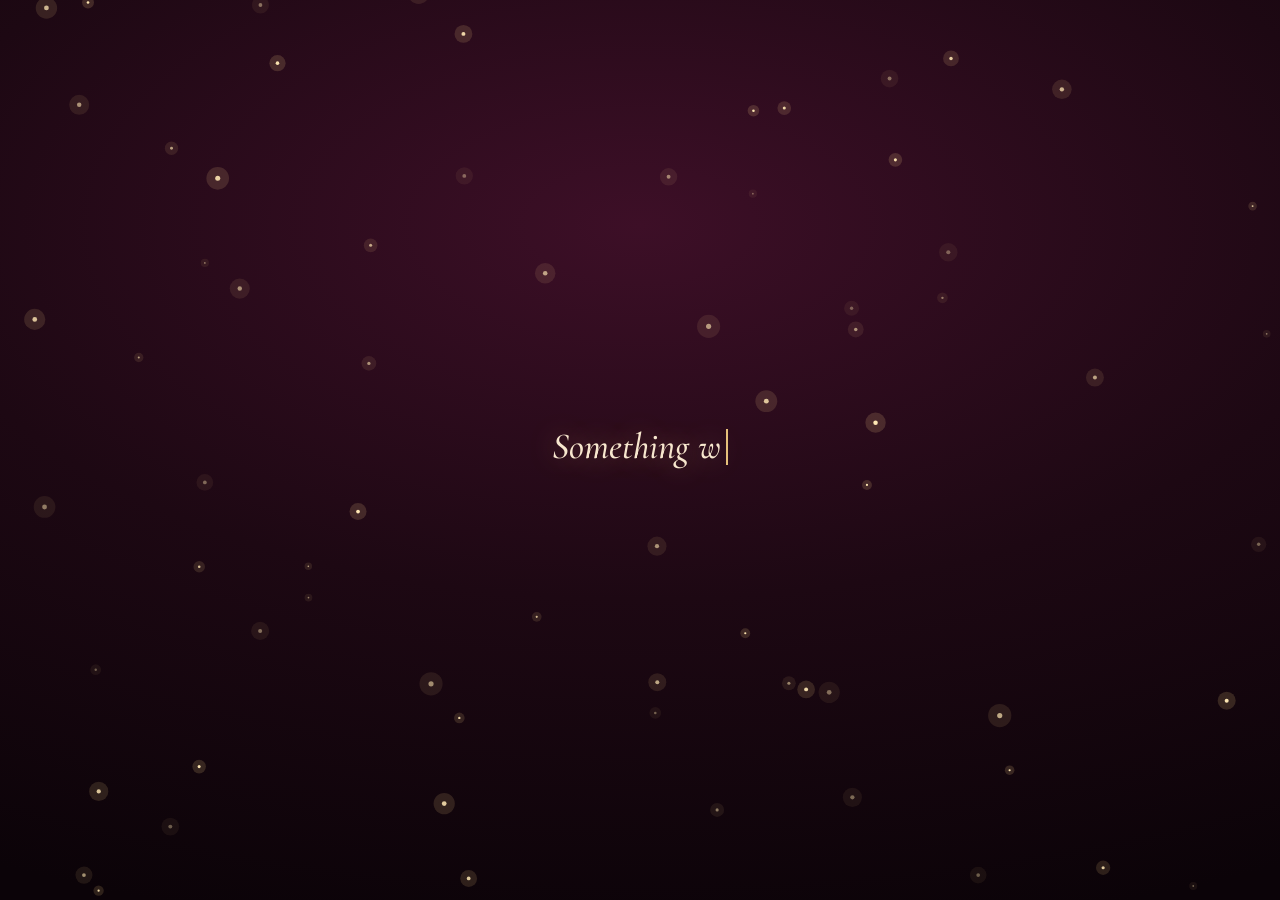
<file: index.html>
<!doctype html>
<html lang="en">
<head>
<meta charset="utf-8">
<meta name="viewport" content="width=device-width, initial-scale=1, viewport-fit=cover">
<meta name="theme-color" content="#1b0612">
<meta name="robots" content="noindex, nofollow">
<title>A secret ✉</title>
<link rel="preconnect" href="https://fonts.googleapis.com">
<link rel="preconnect" href="https://fonts.gstatic.com" crossorigin>
<link href="https://fonts.googleapis.com/css2?family=Caveat:wght@500;600&family=Cormorant+Garamond:ital,wght@0,500;0,600;1,500;1,600&family=Great+Vibes&family=Jost:wght@300;400;500&display=swap" rel="stylesheet">
<link rel="stylesheet" href="css/style.css">
</head>
<body>

<div class="bg bg-dark" aria-hidden="true"></div>
<div class="bg bg-light" aria-hidden="true"></div>
<canvas id="bg" aria-hidden="true"></canvas>

<!-- ============ 1. MYSTERY GATE ============ -->
<section id="s-gate" class="screen active">
  <p id="gate-line" class="gate-line"></p>
  <button id="seal-btn" class="env-wrap" hidden aria-label="Touch the seal">
    <div class="env3d" id="env3d">
      <div class="env-body">
        <span class="e-back"></span>
        <span class="e-letter"></span>
        <span class="e-front"></span>
        <span class="e-flap"></span>
        <span class="wax"><b>♥</b></span>
      </div>
    </div>
    <span class="touch" id="touch-txt">touch the seal</span>
  </button>
</section>

<!-- ============ 2. BREAK THE SEAL ============ -->
<section id="s-lock" class="screen">
  <div class="lock-seal" id="lock-seal">
    <span class="ring"></span>
    <span class="half hl"><b>♥</b></span>
    <span class="half hr"><b>♥</b></span>
    <span class="glow"></span>
  </div>
  <h2 class="script lock-title" id="lock-title">Break the seal</h2>
  <p class="lock-sub" id="lock-sub">Only she knows the four numbers…</p>
  <div class="slots" id="slots"><i></i><i></i><i></i><i></i></div>
  <p class="lock-msg" id="lock-msg">&nbsp;</p>
  <div class="keypad" id="keypad">
    <button data-k="1">1</button><button data-k="2">2</button><button data-k="3">3</button>
    <button data-k="4">4</button><button data-k="5">5</button><button data-k="6">6</button>
    <button data-k="7">7</button><button data-k="8">8</button><button data-k="9">9</button>
    <span></span><button data-k="0">0</button><button data-k="clear" class="clear">clear</button>
  </div>
</section>

<!-- ============ 3. THE REVEAL (3D heart + 3D words) ============ -->
<section id="s-stage" class="screen">
  <canvas id="heart" aria-label="A 3D heart you can spin"></canvas>
  <div class="stage-grid">
    <div class="words words-top" id="words-top"></div>
    <div class="heart-slot" id="heart-slot"></div>
    <div class="words words-name" id="words-name"></div>
    <p class="stage-cap" id="stage-cap"></p>
    <p class="tap-msg" id="tap-msg" aria-live="polite"></p>
    <button class="rose-btn open-btn" id="open-btn" hidden>Open my gift ✦</button>
  </div>
</section>

<!-- ============ 4. MAIN ============ -->
<main id="s-main" hidden>

  <section class="block" id="album">
    <p class="tag reveal">✦ OUR MEMORIES ✦</p>
    <h2 class="script sec-title reveal">Every moment with you</h2>
    <p class="sec-sub reveal">Tap any photo to see it up close.</p>
    <div class="grid" id="grid"></div>
  </section>

  <section class="block" id="letter-block">
    <p class="tag reveal">✦ A LETTER ✦</p>
    <h2 class="script sec-title reveal">Words from my heart</h2>
    <button class="envelope reveal" id="envelope" aria-label="Open the letter">
      <span class="en-back"></span>
      <span class="en-paper"></span>
      <span class="en-front"></span>
      <span class="en-flap"></span>
      <span class="en-seal">♥</span>
      <span class="en-tap">tap to open</span>
    </button>
    <article class="letter" id="letter" hidden>
      <svg class="sprig sprig-a" viewBox="0 0 100 100" aria-hidden="true"><use href="#sprig"/></svg>
      <svg class="sprig sprig-b" viewBox="0 0 100 100" aria-hidden="true"><use href="#sprig"/></svg>
      <div class="letter-text" id="letter-text"></div>
      <button class="skip" id="letter-skip" type="button">tap to show all</button>
    </article>
  </section>

  <section class="block" id="game-block">
    <p class="tag reveal">✦ A LITTLE GAME ✦</p>
    <h2 class="script sec-title reveal">Pluck a petal</h2>
    <p class="sec-sub reveal">Every petal holds something sweet I need you to know.</p>
    <div class="flower-wrap reveal" id="flower-wrap">
      <svg id="flower" viewBox="0 0 200 290" aria-label="Flower with petals to pluck"></svg>
    </div>
    <div class="msg-card" id="petal-msg" aria-live="polite">Tap a petal ✦</div>
    <p class="const-meta"><b id="petals-left">12</b> petals left</p>
    <button class="rose-btn" id="regrow" hidden>Grow a new flower ↻</button>
  </section>

  <section class="block" id="finale">
    <p class="tag reveal">✦ A PROMISE ✦</p>
    <h2 class="script sec-title reveal">What I promise you</h2>
    <div class="scroll reveal" id="scroll"><ol id="promises"></ol></div>
    <button class="seal-press reveal" id="seal-it" aria-label="Press the wax seal">
      <span class="sp-ring"></span><span class="sp-wax"><b>♥</b></span>
      <span class="sp-txt" id="sp-txt">press to seal it with love</span>
    </button>

    <div id="after" hidden>
      <h2 class="script big-final">Happy Birthday,<br><span id="f-name"></span></h2>
      <p class="final-sub" id="final-sub"></p>
      <p class="together" id="together" hidden></p>
      <p class="script from">Forever yours,<br><span id="f-him"></span></p>
      <button class="rose-btn" id="replay">Back to the top ↑</button>
    </div>
  </section>
</main>

<!-- photo viewer -->
<div id="lightbox" class="lightbox" hidden>
  <button class="lb-close" id="lb-close" aria-label="Close">×</button>
  <button class="lb-nav prev" id="lb-prev" aria-label="Previous">‹</button>
  <figure class="lb-fig"><img id="lb-img" alt=""><figcaption id="lb-cap"></figcaption></figure>
  <button class="lb-nav next" id="lb-next" aria-label="Next">›</button>
  <div class="lb-bar"><span id="lb-count"></span><button id="lb-play" class="lb-play" type="button">▶ slideshow</button></div>
</div>

<!-- video viewer -->
<div id="vidmodal" class="lightbox" hidden>
  <button class="lb-close" id="vm-close" aria-label="Close">×</button>
  <figure class="lb-fig"><video id="vm-video" controls playsinline></video><figcaption id="vm-cap"></figcaption></figure>
</div>

<button id="sound-btn" class="sound-btn" hidden aria-label="Sound on or off">♪</button>
<canvas id="fw" aria-hidden="true"></canvas>
<div id="confetti" aria-hidden="true"></div>
<div id="flash" aria-hidden="true"></div>

<!-- reusable drawings -->
<svg width="0" height="0" style="position:absolute" aria-hidden="true" focusable="false">
  <defs>
    <symbol id="sprig" viewBox="0 0 100 100">
      <g fill="none" stroke="#b98a7a" stroke-width="1.6" stroke-linecap="round">
        <path d="M8 94 C 30 70, 50 50, 90 8"/>
        <path d="M22 78 c-10 -2 -14 -12 -10 -20 c10 2 14 10 10 20z" fill="#e9b9c4" stroke="#d48aa0"/>
        <path d="M38 62 c-11 0 -16 -9 -13 -18 c10 0 16 8 13 18z" fill="#f3cdd5" stroke="#d48aa0"/>
        <path d="M52 48 c10 -3 14 -12 10 -19 c-10 3 -14 11 -10 19z" fill="#e9b9c4" stroke="#d48aa0"/>
        <path d="M66 33 c10 -2 14 -11 11 -18 c-10 2 -14 10 -11 18z" fill="#f3cdd5" stroke="#d48aa0"/>
        <circle cx="90" cy="8" r="3.4" fill="#e6c07b" stroke="none"/>
      </g>
    </symbol>
  </defs>
</svg>

<noscript><p style="padding:2rem;text-align:center;color:#fff">Please turn on JavaScript to open this 💝</p></noscript>
<script src="js/seal.js"></script>
<script src="js/fx.js"></script>
<script src="js/heart3d.js"></script>
<script src="js/app.js"></script>
</body>
</html>
</file>
<file: css/style.css>
:root{
  --wine:#2a0a1a; --velvet:#5a1230; --rose:#e8799a; --deep:#a02a55; --blush:#fde3e8;
  --gold:#e6c07b; --champ:#f7e7ce; --ivory:#fffaf5; --ink:#f7e7ce; --muted:#cfae9f;
  --script:'Great Vibes','Brush Script MT',cursive;
  --hand:'Caveat','Segoe Print',cursive;
  --serif:'Cormorant Garamond',Georgia,serif;
  --ui:'Jost',system-ui,-apple-system,'Segoe UI',sans-serif;
}
body.light{--ink:#4a1b2c;--muted:#9a6a78}
*{box-sizing:border-box;-webkit-tap-highlight-color:transparent}
[hidden]{display:none!important}
html,body{margin:0;background:#14050c;color:var(--ink);font-family:var(--serif);overflow-x:clip;transition:color 1.2s}
body{min-height:100svh}
button{font:inherit;color:inherit;cursor:pointer;border:0;background:none}
.script{font-family:var(--script);font-weight:400;margin:0;line-height:1.15}

/* ---------- backgrounds ---------- */
.bg{position:fixed;inset:0;z-index:0;transition:opacity 1.6s ease}
.bg-dark{background:radial-gradient(110% 80% at 50% 25%,#3d0f27 0%,#1d0813 52%,#0b0308 100%)}
.bg-light{opacity:0;background:radial-gradient(120% 70% at 50% 0%,#fff9f4 0%,#fde7ec 48%,#f8cfda 100%)}
body.light .bg-light{opacity:1}
#bg{position:fixed;inset:0;width:100%;height:100%;z-index:1;pointer-events:none}
@keyframes spin{to{transform:rotate(360deg)}}
@keyframes fin{from{opacity:0;transform:translateY(10px)}to{opacity:1;transform:none}}
@keyframes pulse{50%{opacity:.4}}
@keyframes beat{50%{transform:translateZ(22px) scale(1.1)}}

/* ---------- screens ---------- */
.screen{position:fixed;inset:0;z-index:10;display:none;flex-direction:column;align-items:center;justify-content:center;padding:24px 20px;text-align:center}
.screen.active{display:flex;animation:fin .9s ease both}
.rose-btn{font-family:var(--ui);font-weight:400;letter-spacing:.08em;font-size:.95rem;color:#fff;padding:14px 30px;border-radius:999px;
  background:linear-gradient(135deg,#f08aa6,#c9456a);box-shadow:0 0 0 1px rgba(255,255,255,.3) inset,0 12px 30px rgba(201,69,106,.38);transition:transform .2s,box-shadow .2s}
.rose-btn:hover{transform:translateY(-2px)}
.rose-btn:active{transform:scale(.97)}

/* ---------- 1. gate ---------- */
.gate-line{font-style:italic;font-weight:500;font-size:clamp(1.55rem,6.2vw,2.3rem);line-height:1.35;color:var(--champ);text-shadow:0 0 28px rgba(230,192,123,.45);max-width:560px;min-height:3.9em;margin:0 0 6px;display:flex;align-items:center;justify-content:center;transition:opacity .8s}
.gate-line.out{opacity:0}
.gate-line.typing::after{content:"";display:inline-block;width:2px;height:1em;margin-left:5px;background:var(--gold);vertical-align:-.1em;animation:blink .8s steps(1) infinite}
@keyframes blink{50%{opacity:0}}
.env-wrap{display:flex;flex-direction:column;align-items:center;gap:30px;animation:fin 1.4s both}
.env3d{width:min(72vw,300px);aspect-ratio:1.6;perspective:900px;animation:floaty 5s ease-in-out infinite}
@keyframes floaty{50%{transform:translateY(-10px)}}
.env-body{position:relative;width:100%;height:100%;transform-style:preserve-3d;transform:rotateX(var(--rx,8deg)) rotateY(var(--ry,-12deg));transition:transform .2s ease-out}
.env-body span{position:absolute;display:block}
.e-back{inset:0;background:#4a0f29;border-radius:7px;box-shadow:0 34px 70px rgba(0,0,0,.65),0 0 70px rgba(230,192,123,.2)}
.e-letter{left:8%;right:8%;top:5%;bottom:14%;background:linear-gradient(#fff5ea,#f7e2cf);border-radius:3px;transform:translateZ(6px)}
.e-front{inset:0;background:linear-gradient(160deg,#862048,#5a1230);border-radius:7px;clip-path:polygon(0 0,50% 56%,100% 0,100% 100%,0 100%);transform:translateZ(12px)}
.e-flap{left:0;right:0;top:0;height:58%;background:linear-gradient(#9a2a55,#701a3c);clip-path:polygon(0 0,100% 0,50% 100%);transform:translateZ(14px)}
.wax{left:50%;top:50%;width:62px;height:62px;margin:-12px 0 0 -31px;border-radius:50%;transform:translateZ(22px);background:radial-gradient(circle at 35% 30%,#ee5577,#a3173a 72%);box-shadow:0 8px 18px rgba(0,0,0,.6),inset 0 0 0 4px rgba(255,255,255,.08);display:flex!important;align-items:center;justify-content:center;color:#ffc9d6;font-size:1.7rem;animation:beat 1.9s ease-in-out infinite}
.touch{font-family:var(--ui);font-weight:300;letter-spacing:.38em;text-transform:uppercase;font-size:.72rem;color:var(--muted);animation:pulse 2.4s infinite}

/* ---------- 2. lock ---------- */
.lock-seal{position:relative;width:104px;height:104px;margin-bottom:12px}
.lock-seal .ring{position:absolute;inset:-9px;border-radius:50%;border:1.5px solid rgba(230,192,123,.55);border-top-color:transparent;animation:spin 10s linear infinite}
.lock-seal .half{position:absolute;inset:0;border-radius:50%;background:radial-gradient(circle at 35% 30%,#ee5577,#a3173a 72%);box-shadow:inset 0 0 0 5px rgba(255,255,255,.08),0 10px 26px rgba(0,0,0,.55);display:flex;align-items:center;justify-content:center;color:#ffc9d6;font-size:2.5rem;transition:transform 1s cubic-bezier(.3,1.3,.5,1),opacity 1s}
.lock-seal .hl{clip-path:polygon(0 0,55% 0,47% 22%,57% 44%,46% 68%,55% 100%,0 100%)}
.lock-seal .hr{clip-path:polygon(55% 0,100% 0,100% 100%,55% 100%,46% 68%,57% 44%,47% 22%)}
.lock-seal .glow{position:absolute;inset:-36px;border-radius:50%;background:radial-gradient(circle,rgba(255,220,160,.95),transparent 65%);opacity:0;transition:opacity .6s;pointer-events:none}
.lock-seal.busy .half{animation:throb .8s ease-in-out infinite}
@keyframes throb{50%{filter:brightness(1.35);transform:scale(1.04)}}
.lock-seal.crack .hl{transform:translate(-52px,34px) rotate(-28deg);opacity:0}
.lock-seal.crack .hr{transform:translate(52px,38px) rotate(26deg);opacity:0}
.lock-seal.crack .glow{opacity:1}
.lock-title{font-size:2.5rem;color:var(--champ);text-shadow:0 0 24px rgba(230,192,123,.45)}
.lock-sub{margin:2px 0 4px;font-style:italic;font-size:1.15rem;color:var(--muted);min-height:1.5em}
.slots{display:flex;gap:16px;margin:14px 0 6px}
.slots i{width:15px;height:15px;border-radius:50%;border:1.5px solid rgba(230,192,123,.7);transition:.2s}
.slots i.f{background:var(--gold);box-shadow:0 0 14px var(--gold);transform:scale(1.15)}
.slots.ok i{background:#ffe3a3;border-color:#ffe3a3;box-shadow:0 0 18px #ffd27a}
.slots.bad{animation:shakeX .45s}
.slots.bad i{background:#ff6a80;border-color:#ff6a80;box-shadow:0 0 14px #ff6a80}
@keyframes shakeX{20%{transform:translateX(-9px)}40%{transform:translateX(9px)}60%{transform:translateX(-6px)}80%{transform:translateX(6px)}}
.lock-msg{min-height:3em;margin:4px 0 8px;max-width:310px;font-style:italic;font-size:1.08rem;color:var(--muted)}
.keypad{display:grid;grid-template-columns:repeat(3,72px);gap:14px;justify-content:center}
.keypad button{width:72px;height:72px;border-radius:50%;font-family:var(--serif);font-weight:500;font-size:1.9rem;color:var(--champ);
  background:rgba(255,236,225,.06);border:1px solid rgba(230,192,123,.38);backdrop-filter:blur(6px);-webkit-backdrop-filter:blur(6px);transition:transform .12s,background .12s,box-shadow .12s}
.keypad button:hover{background:rgba(255,236,225,.12)}
.keypad button:active{transform:scale(.9);background:rgba(230,192,123,.3);box-shadow:0 0 24px rgba(230,192,123,.55)}
.keypad .clear{font-size:.85rem;letter-spacing:.12em;color:var(--muted);font-family:var(--ui)}
.keypad.off{opacity:.5;pointer-events:none}
#flash{position:fixed;inset:0;z-index:90;pointer-events:none;opacity:0;background:radial-gradient(circle,#fff,#ffe1ea 60%,#ffd0dc)}
#flash.go{animation:flash 1.5s ease-out}
@keyframes flash{0%{opacity:0}20%{opacity:1}100%{opacity:0}}

/* ---------- 3. stage (3D heart + 3D words) ---------- */
#s-stage{padding:0}
#heart{position:absolute;inset:0;width:100%;height:100%;z-index:1;touch-action:none;cursor:grab}
.stage-grid{position:relative;z-index:2;width:100%;max-width:900px;height:100%;display:grid;grid-template-rows:auto 1fr auto auto auto auto;pointer-events:none;padding:calc(34px + env(safe-area-inset-top)) 14px calc(20px + env(safe-area-inset-bottom))}
.words{perspective:900px;text-align:center;min-height:1em}
.t3{position:relative;display:inline-block;transform-style:preserve-3d;font-family:var(--script);line-height:1.08;white-space:nowrap;will-change:transform}
.t3 .layer{position:absolute;left:0;top:0;white-space:nowrap}
.t3 .layer.front{position:relative}
.t3 .ch{display:inline-block;opacity:0;animation:chIn 1s cubic-bezier(.2,1.5,.35,1) forwards;animation-delay:calc(var(--i) * 75ms)}
@keyframes chIn{from{opacity:0;transform:translateY(-80px) rotateX(-90deg) scale(.5)}to{opacity:1;transform:none}}
.t3 .layer.front .ch{background:linear-gradient(180deg,#fff2e8 0%,#ffc2cc 40%,#ec6f93 100%);-webkit-background-clip:text;background-clip:text;color:transparent}
.t3 .layer.back .ch{color:var(--c,#8a2750)}
.words-top .t3{font-size:clamp(2.7rem,13.4vw,5.6rem)}
.words-name .t3{font-size:clamp(3.6rem,18vw,7rem)}
.words-name{margin-top:2px}
.stage-cap{margin:8px 0 0;font-style:italic;font-weight:500;font-size:clamp(1.1rem,4.2vw,1.45rem);color:var(--deep);opacity:0;transition:opacity 1.2s;min-height:1.4em}
.stage-cap.on{opacity:1}
.tap-msg{margin:6px auto 0;max-width:420px;min-height:2.6em;font-family:var(--hand);font-size:1.55rem;line-height:1.2;color:#7a1f47;opacity:0;transition:opacity .5s}
.tap-msg.on{opacity:1}
.open-btn{pointer-events:auto;justify-self:center;margin-top:8px;animation:fin 1s both}

/* ---------- 4. main ---------- */
#s-main{position:relative;z-index:5;padding-bottom:30px}
.block{position:relative;max-width:1080px;margin:0 auto;padding:88px 16px 36px;text-align:center}
.tag{font-family:var(--ui);font-weight:400;letter-spacing:.42em;font-size:.68rem;color:#b9778a;margin:0 0 10px}
.sec-title{font-size:clamp(2.7rem,10vw,4.2rem);color:var(--deep);text-shadow:0 2px 18px rgba(255,255,255,.8)}
.sec-sub{font-style:italic;font-size:1.28rem;color:var(--muted);margin:8px 0 28px}
.reveal{opacity:0;transform:translateY(24px);transition:opacity .9s ease,transform .9s ease}
.reveal.in{opacity:1;transform:none}

/* album: masonry rows, nothing is cropped away */
.grid{display:grid;grid-template-columns:repeat(2,1fr);grid-auto-rows:6px;gap:10px;margin-top:6px}
@media(min-width:700px){.grid{grid-template-columns:repeat(3,1fr);gap:14px}}
@media(min-width:1000px){.grid{grid-template-columns:repeat(4,1fr)}}
.tile{position:relative;display:block;width:100%;height:100%;padding:6px;border-radius:12px;background:rgba(255,250,246,.95);box-shadow:0 10px 26px rgba(150,60,90,.2);cursor:zoom-in;overflow:hidden;
  opacity:0;transform:translateY(28px) scale(.95);transition:opacity .8s ease,transform .8s ease,box-shadow .3s}
.tile.in{opacity:1;transform:perspective(800px) rotateX(var(--rx,0deg)) rotateY(var(--ry,0deg)) rotate(var(--r,0deg));transition:opacity .8s ease,transform .25s ease-out,box-shadow .3s}
.tile:hover{box-shadow:0 18px 40px rgba(150,60,90,.34)}
.tile img,.tile video{display:block;width:100%;height:100%;object-fit:cover;border-radius:7px;pointer-events:none;background:#f3dbe0}
.tile .shine{position:absolute;inset:6px;border-radius:7px;pointer-events:none;background:linear-gradient(115deg,transparent 40%,rgba(255,255,255,.35) 50%,transparent 60%);opacity:0;transition:opacity .3s}
.tile:hover .shine{opacity:1}
.tile .vplay{position:absolute;inset:6px;border-radius:7px;display:flex;flex-direction:column;align-items:center;justify-content:center;gap:8px;background:linear-gradient(180deg,rgba(60,10,35,.1),rgba(60,10,35,.55));color:#fff;pointer-events:none}
.tile .vplay i{width:52px;height:52px;border-radius:50%;background:rgba(255,255,255,.9);color:#b02a5a;font-style:normal;font-size:1.3rem;display:flex;align-items:center;justify-content:center;padding-left:4px;box-shadow:0 0 30px rgba(255,150,185,.8)}
.tile .vplay span{font-family:var(--script);font-size:1.5rem;text-shadow:0 2px 10px rgba(0,0,0,.5)}
.tile .cap{position:absolute;left:6px;right:6px;bottom:6px;padding:16px 10px 8px;border-radius:0 0 7px 7px;background:linear-gradient(transparent,rgba(60,10,35,.62));color:#fff;font-family:var(--hand);font-size:1.15rem;text-align:left;pointer-events:none}
.tile .spin{position:absolute;inset:0;display:flex;align-items:center;justify-content:center;background:rgba(255,246,248,.7);color:var(--deep);font-family:var(--ui);font-size:.75rem;letter-spacing:.2em}

/* letter */
.envelope{position:relative;display:block;width:min(86vw,330px);height:215px;margin:30px auto 0;perspective:900px}
.envelope span{position:absolute;display:block}
.en-back{inset:0;background:#e49aae;border-radius:8px;box-shadow:0 18px 38px rgba(150,60,90,.32)}
.en-paper{left:6%;right:6%;top:7%;bottom:10%;background:#fffaf5;border-radius:4px;transition:transform .9s .35s ease}
.en-front{inset:0;background:linear-gradient(#f9ccd6,#f3b6c4);border-radius:8px;clip-path:polygon(0 0,50% 56%,100% 0,100% 100%,0 100%)}
.en-flap{left:0;right:0;top:0;height:60%;background:#ee9db3;clip-path:polygon(0 0,100% 0,50% 100%);transform-origin:top;transition:transform .8s ease;z-index:2;border-radius:8px 8px 0 0}
.en-seal{left:50%;top:50%;width:54px;height:54px;margin:-4px 0 0 -27px;border-radius:50%;background:radial-gradient(circle at 35% 30%,#f0b960,#b8822a 75%);color:#fff3d0;display:flex!important;align-items:center;justify-content:center;font-size:1.5rem;z-index:3;box-shadow:0 6px 14px rgba(120,70,20,.45);animation:sealbeat 1.7s ease-in-out infinite}
@keyframes sealbeat{50%{transform:scale(1.1)}}
.en-tap{bottom:-32px;left:0;right:0;font-family:var(--ui);font-weight:300;letter-spacing:.3em;text-transform:uppercase;font-size:.7rem;color:var(--muted);animation:pulse 2s infinite}
.envelope.opened .en-flap{transform:rotateX(180deg);z-index:0}
.envelope.opened .en-paper{transform:translateY(-34px)}
.envelope.opened .en-seal,.envelope.opened .en-tap{opacity:0;transition:opacity .3s}
.letter{position:relative;max-width:620px;margin:34px auto 0;padding:40px 28px 46px;text-align:left;border-radius:10px;background:linear-gradient(160deg,#fffdf9,#fff5ee);border:1px solid rgba(214,150,170,.45);box-shadow:0 0 0 7px rgba(255,255,255,.55),0 22px 54px rgba(150,60,90,.3);animation:letterIn 1s both}
@keyframes letterIn{from{opacity:0;transform:translateY(40px) scale(.96)}to{opacity:1;transform:none}}
.sprig{position:absolute;width:74px;height:74px;opacity:.85;pointer-events:none}
.sprig-a{top:8px;right:8px}.sprig-b{bottom:8px;left:8px;transform:rotate(180deg)}
.letter-text{font-family:var(--hand);font-size:clamp(1.45rem,4.8vw,1.8rem);line-height:1.5;color:#4a1b2c;white-space:pre-wrap;min-height:70px;position:relative}
.letter-text.typing::after{content:"♥";color:#e0678c;margin-left:4px;animation:blink 1s infinite}
.skip{position:absolute;right:16px;bottom:10px;font-family:var(--ui);font-size:.68rem;letter-spacing:.14em;color:var(--muted)}

/* petal game */
.flower-wrap{width:min(84vw,360px);margin:0 auto}
#flower{width:100%;height:auto;overflow:visible;filter:drop-shadow(0 14px 18px rgba(160,50,90,.22))}
.petal{cursor:pointer;pointer-events:all}
.petal path{transform-box:fill-box;transform-origin:50% 100%;transition:transform .25s}
.petal:hover path{transform:scale(1.07)}
.petal.gone{pointer-events:none}
.petal.gone path{animation:pluck 1.6s ease-in forwards}
@keyframes pluck{0%{transform:translate(0,0) rotate(0)}25%{transform:translate(calc(var(--dx) * .2),calc(var(--dy) * .1)) rotate(calc(var(--rot) * .3))}100%{transform:translate(var(--dx),var(--dy)) rotate(var(--rot));opacity:0}}
.petal.sprout path{animation:sprout .9s cubic-bezier(.3,1.5,.5,1) both;animation-delay:var(--d)}
@keyframes sprout{from{transform:scale(0);opacity:0}to{transform:scale(1);opacity:1}}
.fl-core{transform-box:fill-box;transform-origin:center}
.done .fl-core{animation:corepulse 1.2s ease-in-out infinite}
@keyframes corepulse{50%{transform:scale(1.2);filter:brightness(1.25)}}
.msg-card{margin:18px auto 0;max-width:500px;min-height:94px;display:flex;align-items:center;justify-content:center;padding:18px 24px;border-radius:18px;background:rgba(255,252,249,.85);border:1px solid rgba(214,150,170,.5);box-shadow:0 12px 30px rgba(150,60,90,.18);font-family:var(--hand);font-size:1.7rem;line-height:1.25;color:#4a1b2c}
.msg-card.swap{animation:swap .55s ease}
.msg-card.gold{background:linear-gradient(135deg,#fff6df,#ffe7e9);border-color:rgba(230,192,123,.8);box-shadow:0 0 44px rgba(230,192,123,.4)}
@keyframes swap{from{opacity:0;transform:translateY(10px) scale(.97)}to{opacity:1;transform:none}}
.const-meta{font-family:var(--ui);font-weight:300;letter-spacing:.2em;font-size:.76rem;color:var(--muted);text-transform:uppercase;margin:16px 0}
.const-meta b{color:var(--deep);font-weight:500;font-size:1rem}

/* promise scroll + seal */
.scroll{position:relative;max-width:560px;margin:4px auto 34px;padding:44px 26px 40px;text-align:left;border-radius:6px;background:linear-gradient(#fff9f2,#fbeee1);box-shadow:0 18px 44px rgba(150,80,60,.28)}
.scroll::before,.scroll::after{content:"";position:absolute;left:-10px;right:-10px;height:18px;border-radius:10px;background:linear-gradient(#e9c9a8,#d3a87c 55%,#e9c9a8);box-shadow:0 4px 10px rgba(120,70,40,.3)}
.scroll::before{top:-9px}.scroll::after{bottom:-9px}
.scroll ol{list-style:none;margin:0;padding:0;counter-reset:p}
.scroll li{counter-increment:p;position:relative;padding:10px 0 10px 48px;font-size:1.3rem;line-height:1.4;color:#4a1b2c;opacity:0;transform:translateY(12px);transition:opacity .9s ease,transform .9s ease}
.scroll li::before{content:counter(p);position:absolute;left:0;top:2px;font-family:var(--script);font-size:2.4rem;color:#c4895a}
.scroll.in li{opacity:1;transform:none}
.seal-press{position:relative;display:flex;flex-direction:column;align-items:center;gap:16px;margin:4px auto 0;width:200px}
.sp-ring{position:relative;display:block;width:124px;height:124px;border-radius:50%;border:2px dashed rgba(184,59,94,.5);animation:spin 16s linear infinite}
.sp-ring::after{content:"♥";position:absolute;inset:0;display:flex;align-items:center;justify-content:center;font-size:2.6rem;color:rgba(184,59,94,.45);animation:spin 16s linear infinite reverse}
.sp-wax{position:absolute;top:12px;left:50%;margin-left:-50px;width:100px;height:100px;border-radius:50%;background:radial-gradient(circle at 35% 30%,#ee5577,#a3173a 72%);box-shadow:inset 0 0 0 6px rgba(255,255,255,.08),0 12px 26px rgba(120,20,50,.5);display:flex;align-items:center;justify-content:center;color:#ffc9d6;font-size:2.8rem;opacity:0;transform:scale(1.8) rotate(-12deg);pointer-events:none}
.seal-press.stamped .sp-wax{opacity:1;transform:none;transition:opacity .15s,transform .35s cubic-bezier(.2,1.6,.4,1)}
.seal-press.stamped .sp-ring{opacity:.0}
.sp-txt{font-family:var(--ui);font-weight:300;letter-spacing:.26em;text-transform:uppercase;font-size:.7rem;color:var(--muted)}
.seal-press:not(.stamped) .sp-txt{animation:pulse 2.2s infinite}
#after{animation:fin 1.2s both;margin-top:30px}
.big-final{font-size:clamp(3rem,12vw,5.4rem);color:var(--deep)}
#f-name{background:linear-gradient(120deg,#c9456a,#f08aa6,#e6a15f,#c9456a);background-size:250% 100%;-webkit-background-clip:text;background-clip:text;color:transparent;animation:shine 6s linear infinite}
@keyframes shine{to{background-position:250% 0}}
.final-sub{font-style:italic;font-size:1.45rem;color:var(--muted);margin:12px 0 26px}
.together{font-style:italic;font-size:1.25rem;color:var(--muted);margin:0 0 20px}
.together b{color:var(--deep);font-size:1.6rem}
.from{font-size:2.3rem;margin:10px 0 28px;color:var(--deep)}

/* ---------- viewers ---------- */
.lightbox{position:fixed;inset:0;z-index:80;background:rgba(36,8,22,.93);display:flex;align-items:center;justify-content:center;animation:fin .3s both}
.lb-fig{margin:0;max-width:92vw;text-align:center}
.lb-fig img{max-width:92vw;max-height:78svh;border-radius:4px;border:8px solid #fffaf5;box-shadow:0 0 70px rgba(255,150,185,.4),0 20px 60px rgba(0,0,0,.6);animation:fin .4s both}
.lb-fig video{max-width:92vw;max-height:78svh;border-radius:8px;background:#000;box-shadow:0 0 70px rgba(255,150,185,.4)}
.lb-fig figcaption{font-family:var(--hand);font-size:1.6rem;color:#ffe9ef;margin-top:12px;min-height:1.4em}
.lb-close{position:absolute;top:calc(12px + env(safe-area-inset-top));right:16px;font-size:2.5rem;color:#fff;line-height:1;padding:6px 12px;z-index:2}
.lb-nav{position:absolute;top:50%;transform:translateY(-50%);font-size:3.2rem;color:#fff;padding:10px 18px;opacity:.85;z-index:2}
.lb-nav.prev{left:2px}.lb-nav.next{right:2px}
.lb-bar{position:absolute;bottom:calc(14px + env(safe-area-inset-bottom));display:flex;gap:18px;align-items:center;font-family:var(--ui);font-size:.74rem;letter-spacing:.2em;color:#e8c9d3}
.lb-play{font-family:var(--ui);font-size:.72rem;letter-spacing:.16em;color:#fff;padding:7px 14px;border-radius:999px;border:1px solid rgba(255,255,255,.4)}

/* ---------- misc ---------- */
.sound-btn{position:fixed;right:12px;top:calc(12px + env(safe-area-inset-top));z-index:70;width:38px;height:38px;border-radius:50%;font-size:1.2rem;color:#fff;background:rgba(160,42,85,.55);border:1px solid rgba(255,255,255,.35);backdrop-filter:blur(6px);-webkit-backdrop-filter:blur(6px);opacity:.8}
.sound-btn.off{opacity:.45;text-decoration:line-through}
#fw{position:fixed;inset:0;width:100%;height:100%;pointer-events:none;z-index:75}
#confetti{position:fixed;inset:0;pointer-events:none;z-index:74;overflow:hidden}
.cf{position:absolute;top:-30px;animation:cfall linear forwards}
@keyframes cfall{to{transform:translate3d(var(--cx),110vh,0) rotate(var(--cr));opacity:.9}}
.sparkle{position:fixed;z-index:80;pointer-events:none;font-size:16px;animation:spark 1.1s ease-out forwards}
@keyframes spark{to{transform:translate(var(--dx),var(--dy)) scale(.2);opacity:0}}

@media (min-width:900px){
  .keypad{gap:16px}
}
@media (prefers-reduced-motion:reduce){
  *{animation-duration:.01ms!important;animation-iteration-count:1!important;transition-duration:.01ms!important}
  .reveal,.scroll li{opacity:1;transform:none}
}
</file>
